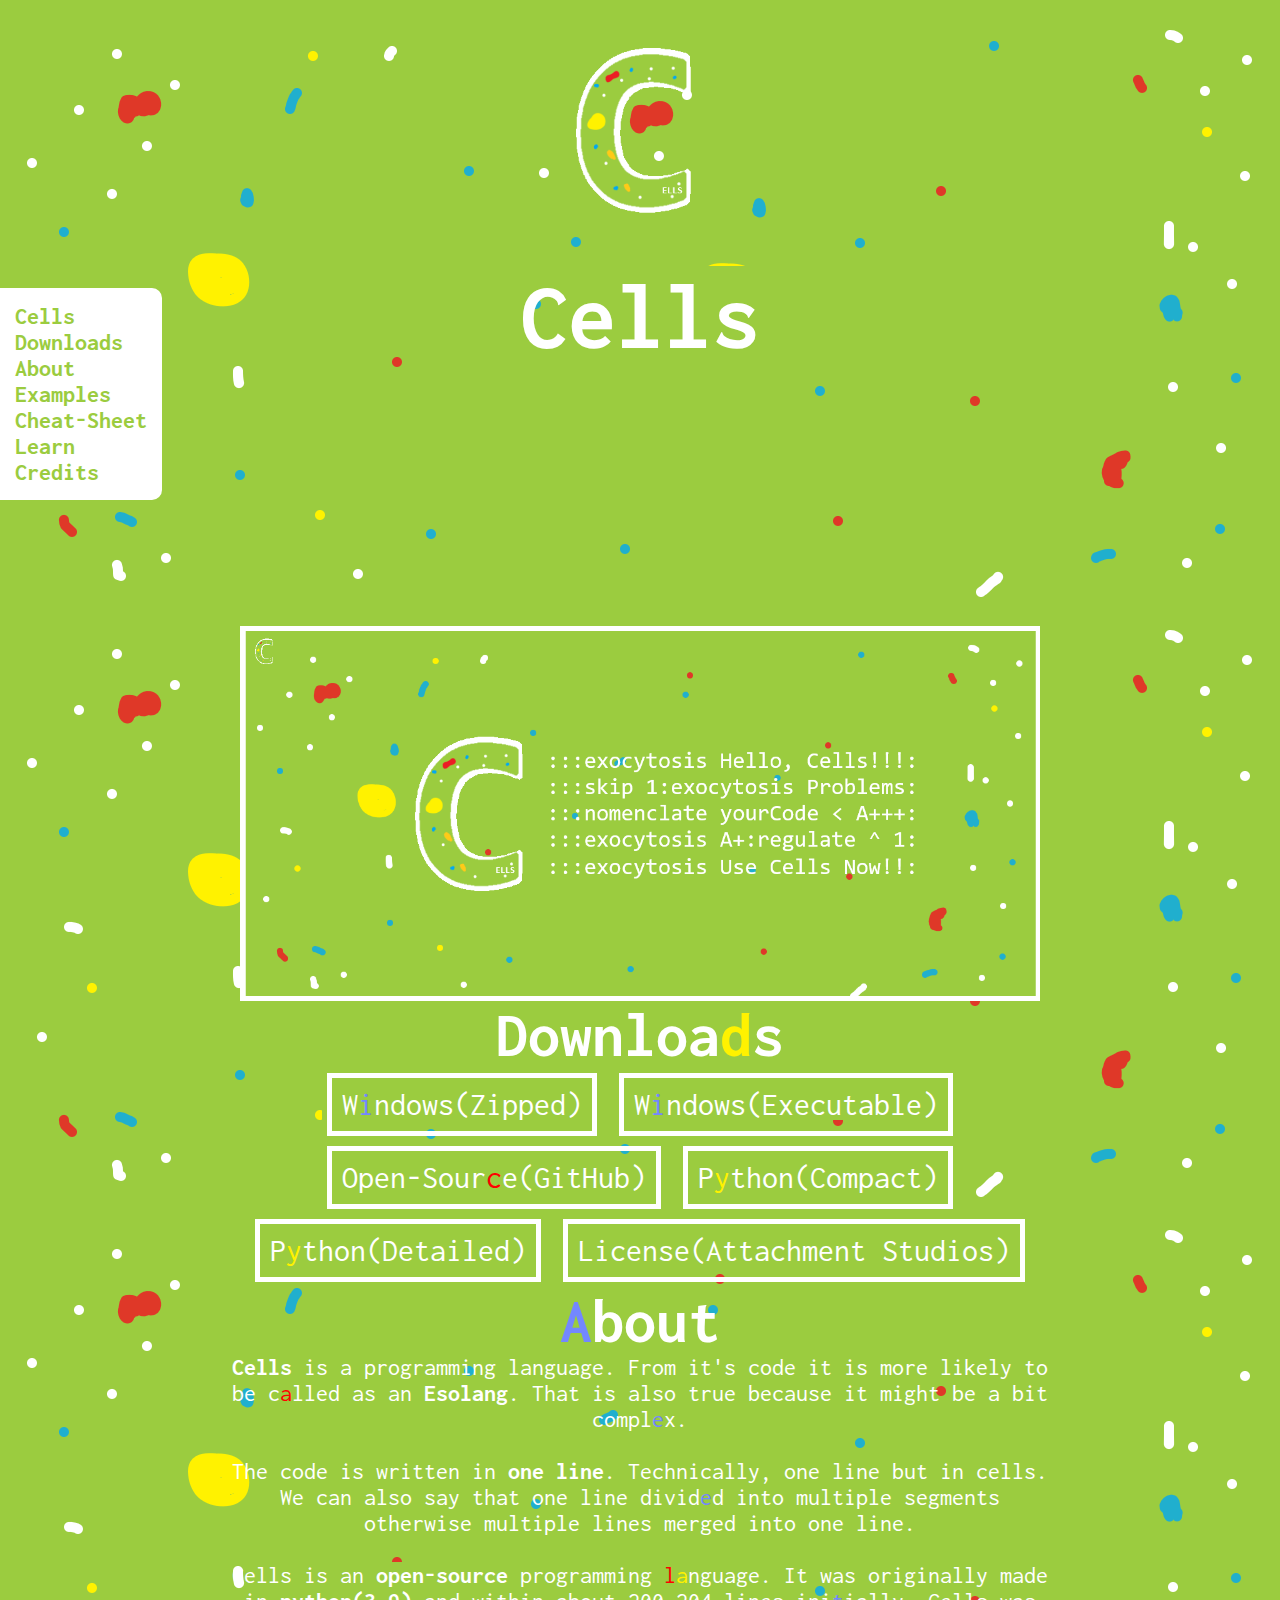
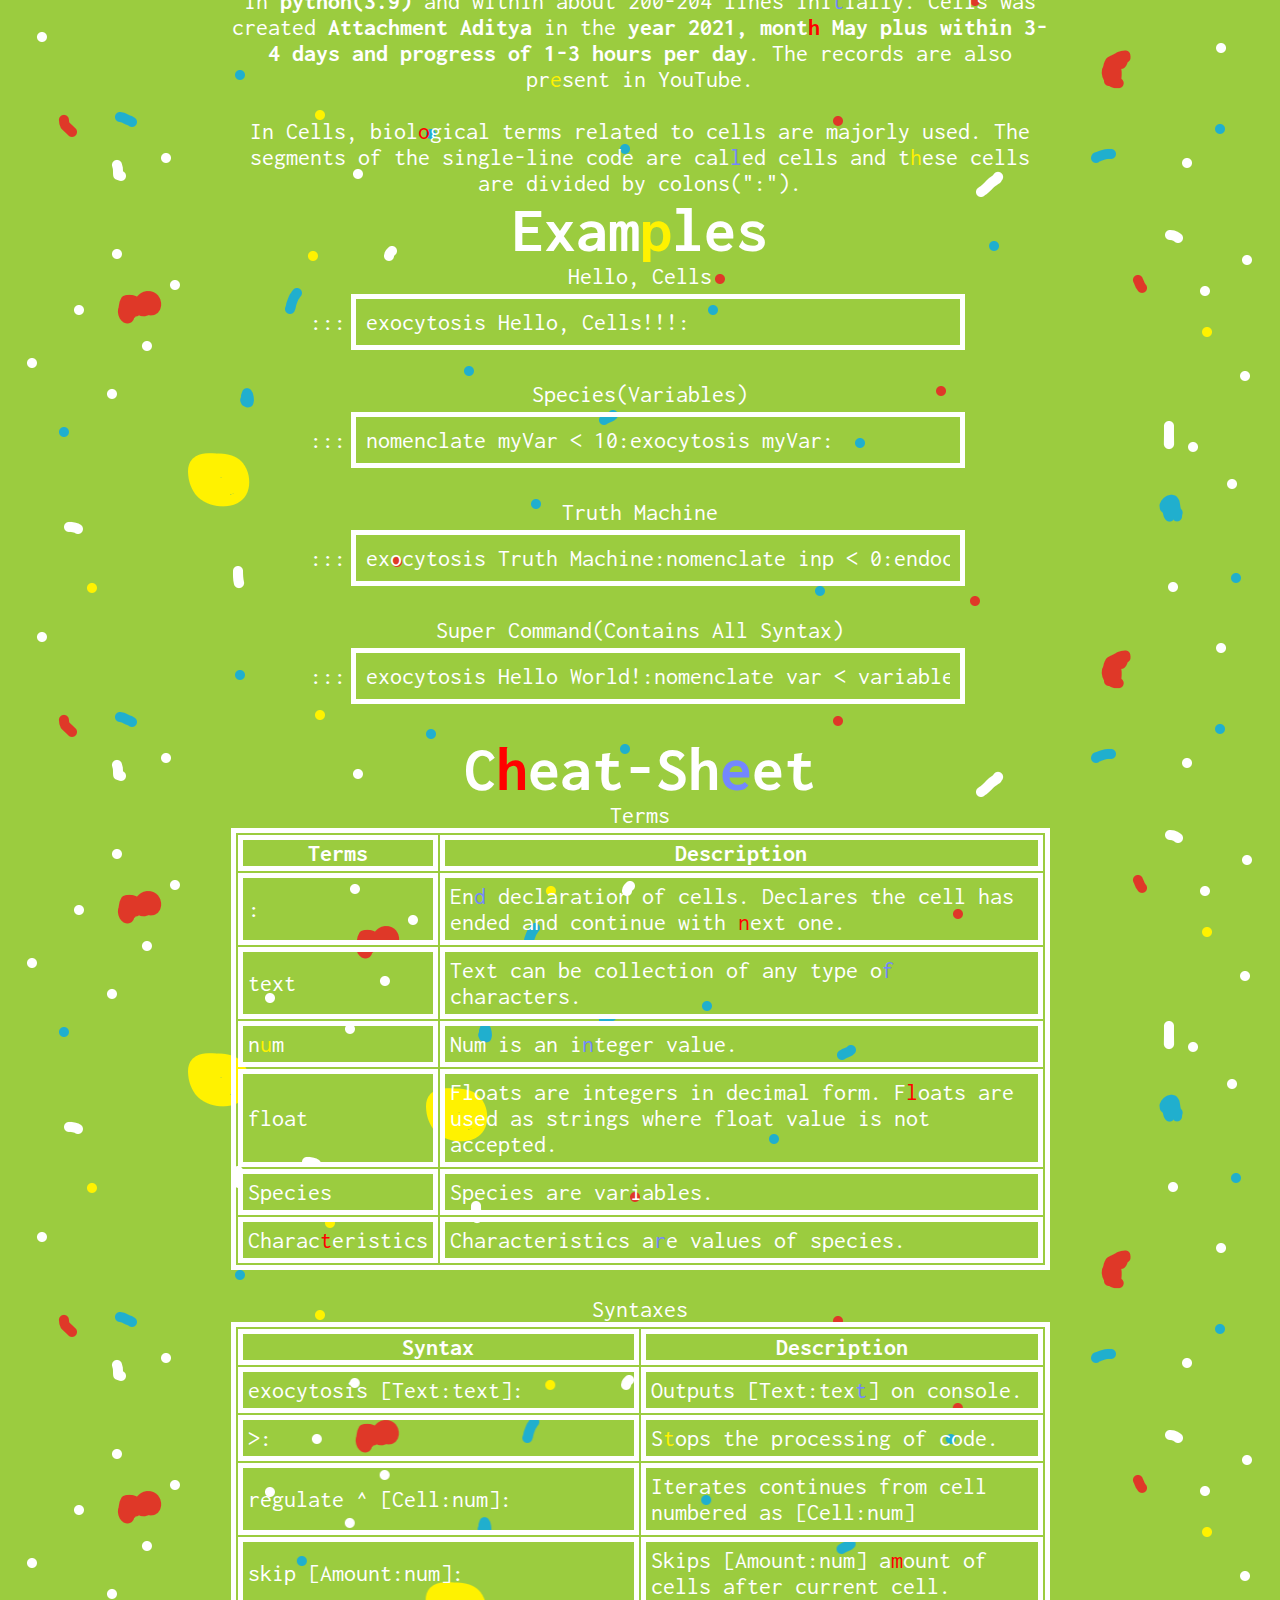
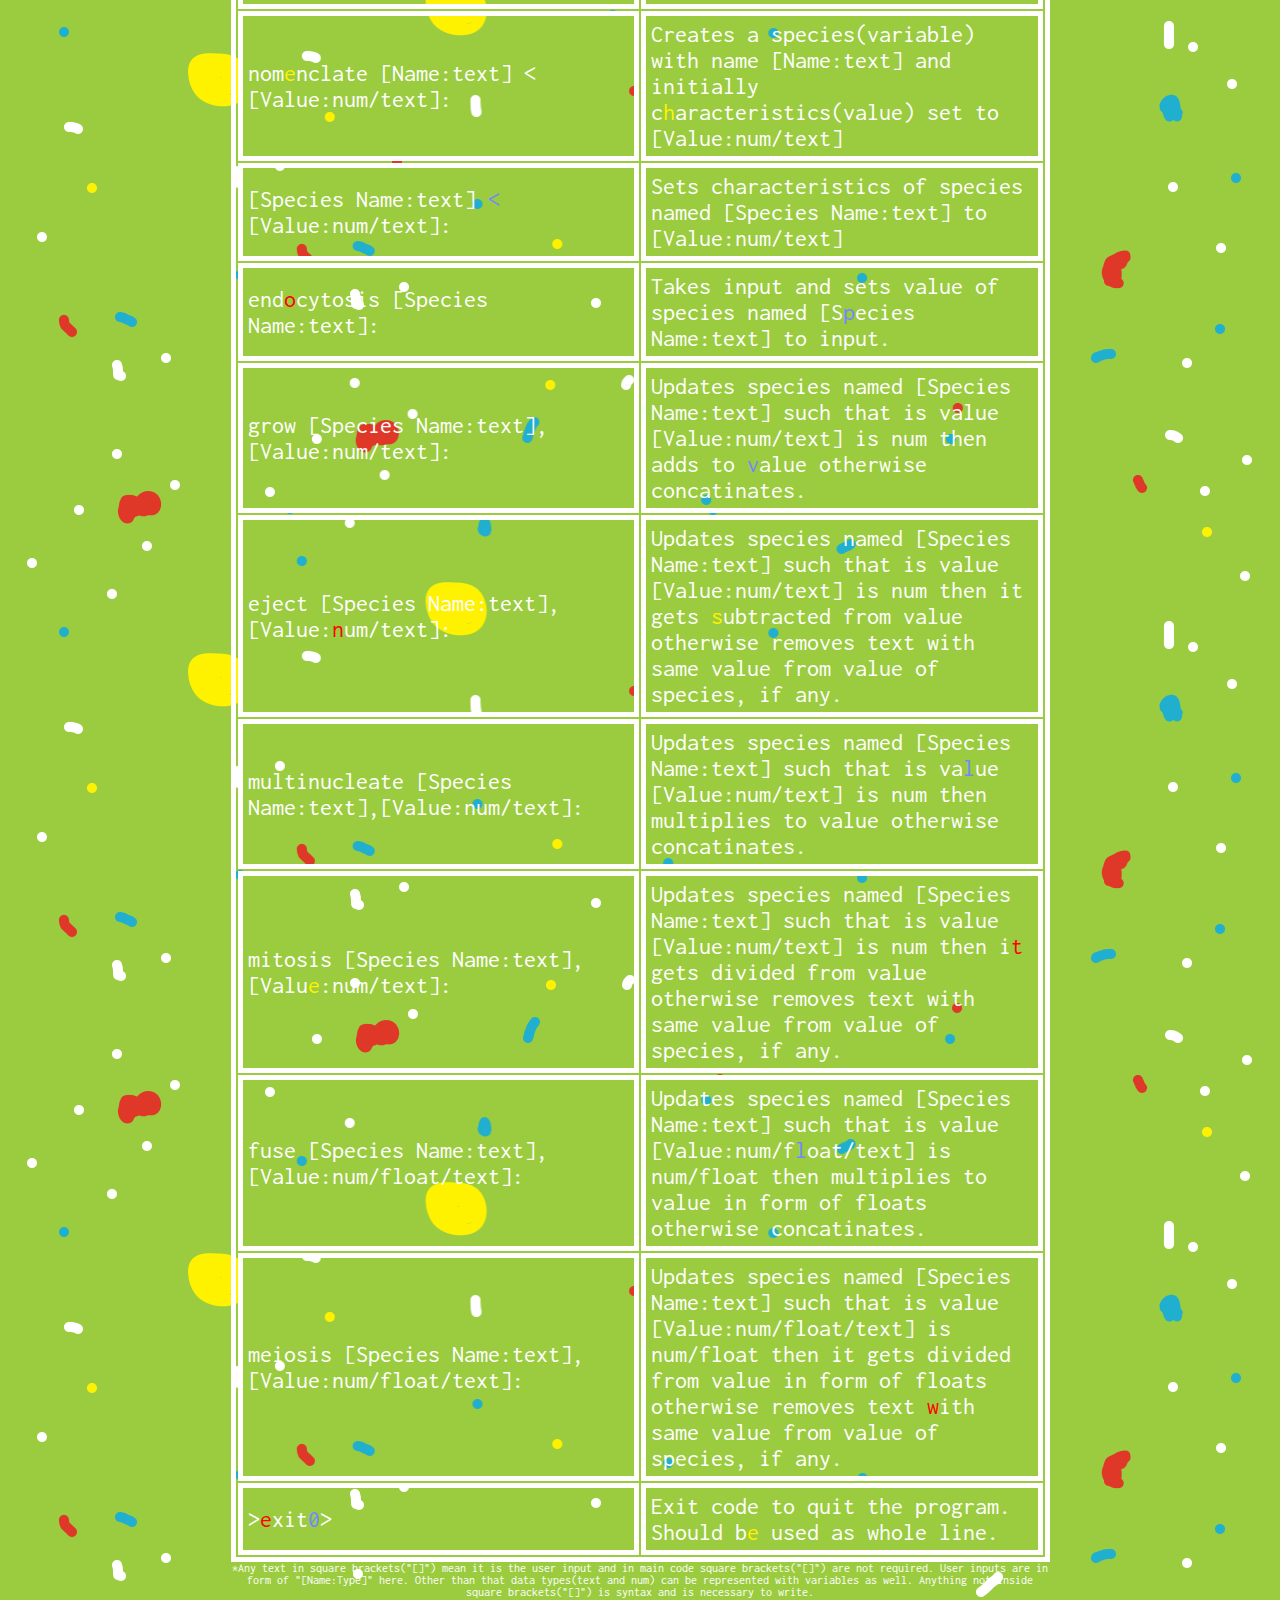
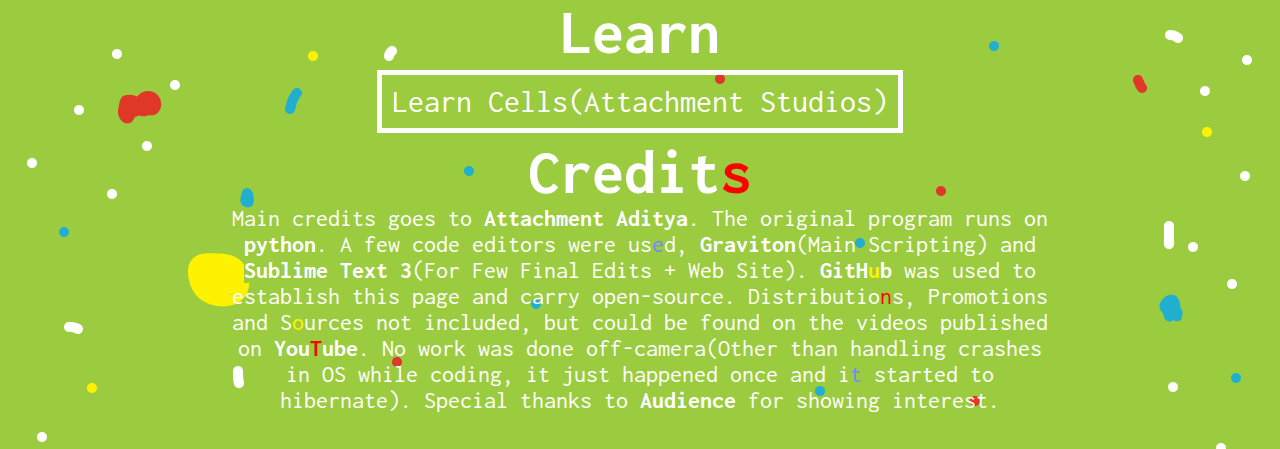
<file: index.html>
<html>
	<head>
		<title>Cells</title>
		<link rel="stylesheet" href="style.css">
		<script type="text/javascript" src="script.js"></script>
		<link rel="fav icon" href="Icon.ico">
		
		<!-- Primary Meta Tags -->
		<title>Cells(Programming Language)</title>
		<meta name="title" content="Cells(Programming Language)">
		<meta name="description" content="Cells is a programming language. It was made by Attachment Aditya, Attachment Studios.">

		<!-- Open Graph / Facebook -->
		<meta property="og:type" content="website">
		<meta property="og:url" content="https://attachment-studios.github.io/Cells/">
		<meta property="og:title" content="Cells(Programming Language)">
		<meta property="og:description" content="Cells is a programming language. It was made by Attachment Aditya, Attachment Studios.">
		<meta property="og:image" content="Social Preview.png">

		<!-- Twitter -->
		<meta property="twitter:card" content="summary_large_image">
		<meta property="twitter:url" content="https://attachment-studios.github.io/Cells/">
		<meta property="twitter:title" content="Cells(Programming Language)">
		<meta property="twitter:description" content="Cells is a programming language. It was made by Attachment Aditya, Attachment Studios.">
		<meta property="twitter:image" content="Social Preview.png">
		
		<!-- HTML Meta Tags -->
		<title>Cells(Programming Language)</title>
		<meta name="description" content="Cells is a programming language. It was made by Attachment Aditya, Attachment Studios.">

		<!-- Facebook Meta Tags -->
		<meta property="og:url" content="https://attachment-studios.github.io/Cells">
		<meta property="og:type" content="website">
		<meta property="og:title" content="Cells(Programming Language)">
		<meta property="og:description" content="Cells is a programming language. It was made by Attachment Aditya, Attachment Studios.">
		<meta property="og:image" content="https://raw.githubusercontent.com/Attachment-Studios/Cells/main/Social Preview.png">

		<!-- Twitter Meta Tags -->
		<meta name="twitter:card" content="summary_large_image">
		<meta property="twitter:domain" content="attachment-studios.github.io">
		<meta property="twitter:url" content="https://attachment-studios.github.io/Cells">
		<meta name="twitter:title" content="Cells(Programming Language)">
		<meta name="twitter:description" content="Cells is a programming language. It was made by Attachment Aditya, Attachment Studios.">
		<meta name="twitter:image" content="https://raw.githubusercontent.com/Attachment-Studios/Cells/main/Social Preview.png">

		<!-- Meta Tags Generated via https://www.opengraph.xyz -->
	</head>
	<body>
		<div class="sidebar">
			<p>
				<a id="sbe" href="#cells">Cells</a><br>
				<a id="sbe" href="#downloads">Downloads</a><br>
				<a id="sbe" href="#about">About</a><br>
				<a id="sbe" href="#examples">Examples</a><br>
				<a id="sbe" href="#cheatsheet">Cheat-Sheet</a><br>
				<a id="sbe" href="#learn">Learn</a><br>
				<a id="sbe" href="#credits">Credits</a>
			</p>
		</div>
		<center>
			<div class="container">
				<div class="title" id="cells">
					<img src="Icon.png" width="256" height="256" />
					<h1>
						Cells
					</h1>
					<br>
					<br>
					<br>
					<br>
					<br>
					<br>
					<br>
					<br>
					<br>
					<br>
					<img src="Social Preview.png" width="800px" height="auto" />
				</div>
				<div class="downloads" id="downloads">
					<h3>
						Downloa<yellow>d</yellow>s
					</h3>
					<p>
						<a href="Downloads/Cells - Windows.zip"><button>W<blue>i</blue>ndows(Zipped)</button></a>
						<a href="Downloads/Cells.exe"><button>W<blue>i</blue>ndows(Executable)</button></a>
						<a href="https://github.com/Attachment-Studios/Cells"><button>Open-Sour<red>c</red>e(GitHub)</button></a>
						<a href="Downloads/Cells.py"><button>P<yellow>y</yellow>thon(Compact)</button></a>
						<a href="Downloads/Cells(detailed).py"><button>P<yellow>y</yellow>thon(Detailed)</button></a>
						<a href="Downloads/license.txt"><button>License(Attachment Studios)</button></a>
					</p>
				</div>
				<div class="about" id="about">
					<h3>
						<blue>A</blue>bout
					</h3>
					<p>
						<strong>Cells</strong> is a programming language. From it's code it is more likely to be c<red>a</red>lled as an <strong>Esolang</strong>. That is also true because it might be a bit compl<blue>e</blue>x.<br><br>
						The code is written in <strong>one line</strong>. Technically, one line but in cells. We can also say that one line divid<blue>e</blue>d into multiple segments otherwise multiple lines merged into one line.<br><br>
						Cells is an <strong>open-source</strong> programming <red>l</red><yellow>a</yellow>nguage. It was originally made in <strong>python(3.9)</strong> and within about 200-204 lines ini<blue>t</blue>ially. Cells was created <strong>Attachment Aditya</strong> in the <strong>year 2021, mont<red>h</red> May plus within 3-4 days and progress of 1-3 hours per day</strong>. The records are also pr<yellow>e</yellow>sent in YouTube.<br><br>
						In Cells, biol<red>o</red>gical terms related to cells are majorly used. The segments of the single-line code are cal<blue>l</blue>ed cells and t<yellow>h</yellow>ese cells are divided by colons(":").
					</p>
				</div>
				<div class="examples" id="examples">
					<h3>
						Exam<yellow>p</yellow>les
					</h3>
					<p>
						Hello, Cells<br>
						:::<input type="text" value="exocytosis Hello, Cells!!!:" id="Hello, Cells" /><br><br>
						Species(Variables)<br>
						:::<input type="text" value="nomenclate myVar < 10:exocytosis myVar:" id="Species" /><br><br>
						Truth Machine<br>
						:::<input type="text" value="exocytosis Truth Machine:nomenclate inp < 0:endocytosis inp:skip inp:regulate ^ 7:regulate ^ 9:exocytosis 0:>:exocytosis 1:regulate ^ 9:" id="Truth Machine" /><br><br>
						Super Command(Contains All Syntax)<br>
						:::<input type="text" value="exocytosis Hello World!:nomenclate var < variable value:var < new value:endocytosis var:skip 0:grow var,10:eject var,10:multinucleate var,10:mitosis var,10:fuse var,10:meiosis var,10:regulate ^ 1:" id="Super" /><br><br>
					</p>
				</div>
				<div class="cheatsheet" id="cheatsheet">
					<h3>
						C<red>h</red>eat-Sh<blue>e</blue>et
					</h3>
					<p>
						Terms
						<table>
							<tr>
								<th>Terms</th>
								<th>Description</th>
							</tr>
							<tr>
								<td>:</td>
								<td>En<blue>d</blue> declaration of cells. Declares the cell has ended and continue with <red>n</red>ext one.</td>
							</tr>
							<tr>
								<td>text</td>
								<td>Text can be collection of any type o<blue>f</blue> characters.</td>
							</tr>
							<tr>
								<td>n<yellow>u</yellow>m</td>
								<td>Num is an i<blue>n</blue>teger value.</td>
							</tr>
							<tr>
								<td>float</td>
								<td>Floats are integers in decimal form. F<red>l</red>oats are used as strings where float value is not accepted.</td>
							</tr>
							<tr>
								<td>Species</td>
								<td>Species are variables.</td>
							</tr>
							<tr>
								<td>Charac<red>t</red>eristics</td>
								<td>Characteristics a<blue>r</blue>e values of species.</td>
							</tr>
						</table><br>
						Syntaxes<br>
						<table>
							<tr>
								<th id="Cheat-Sheet-Syntax">Syntax</th>
								<th id="Cheat-Sheet-Description">Description</th>
							</tr>
							<tr>
								<td>exocytosis [Text:text]:</td>
								<td>Outputs [Text:tex<blue>t</blue>] on console.</td>
							</tr>
							<tr>
								<td>>:</td>
								<td>S<yellow>t</yellow>ops the processing of code.</td>
							</tr>
							<tr>
								<td>regulate ^ [Cell:num]:</td>
								<td>Iterates continues from cell numbered as [Cell:num]</td>
							</tr>
							<tr>
								<td>skip [Amount:num]:</td>
								<td>Skips [Amount:num] a<red>m</red>ount of cells after current cell.</td>
							</tr>
							<tr>
								<td>nom<yellow>e</yellow>nclate [Name:text] < [Value:num/text]:</td>
								<td>Creates a species(variable) with name [Name:text] and initially c<yellow>h</yellow>aracteristics(value) set to [Value:num/text]</td>
							</tr>
							<tr>
								<td>[Species Name:text] <blue><</blue> [Value:num/text]:</td>
								<td>Sets characteristics of species named [Species Name:text] to [Value:num/text]</td>
							</tr>
							<tr>
								<td>end<red>o</red>cytosis [Species Name:text]:</td>
								<td>Takes input and sets value of species named [S<blue>p</blue>ecies Name:text] to input.</td>
							</tr>
							<tr>
								<td>grow [Species Name:text],[Value:num/text]:</td>
								<td>Updates species named [Species Name:text] such that is value [Value:num/text] is num then adds to <blue>v</blue>alue otherwise concatinates.</td>
							</tr>
							<tr>
								<td>eject [Species Name:text],[Value:<red>n</red>um/text]:</td>
								<td>Updates species named [Species Name:text] such that is value [Value:num/text] is num then it gets <yellow>s</yellow>ubtracted from value otherwise removes text with same value from value of species, if any.</td>
							</tr>
							<tr>
								<td>multinucleate [Species Name:text],[Value:num/text]:</td>
								<td>Updates species named [Species Name:text] such that is va<blue>l</blue>ue [Value:num/text] is num then multiplies to value otherwise concatinates.</td>
							</tr>
							<tr>
								<td>mitosis [Species Name:text],[Valu<yellow>e</yellow>:num/text]:</td>
								<td>Updates species named [Species Name:text] such that is value [Value:num/text] is num then i<red>t</red> gets divided from value otherwise removes text with same value from value of species, if any.</td>
							</tr>
							<tr>
								<td>fuse [Species Name:text],[Value:num/float/text]:</td>
								<td>Updates species named [Species Name:text] such that is value [Value:num/f<blue>l</blue>oat/text] is num/float then multiplies to value in form of floats otherwise concatinates.</td>
							</tr>
							<tr>
								<td>meiosis [Species Name:text],[Value:num/float/text]:</td>
								<td>Updates species named [Species Name:text] such that is value [Value:num/float/text] is num/float then it gets divided from value in form of floats otherwise removes text <red>w</red>ith same value from value of species, if any.</td>
							</tr>
							<tr>
								<td>><red>e</red>xit<blue>0</blue>></td>
								<td>Exit code to quit the program. Should b<yellow>e</yellow> used as whole line.</td>
							</tr>
						</table>
					</p>
					<p style="font-size:12px;">
						*Any text in square brackets("[]") mean it is the user input and in main code square brackets("[]") are not required. User inputs are in form of "[Name:Type]" here. Other than that data types(text and num) can be represented with variables as well. Anything not inside square brackets("[]") is syntax and is necessary to write.
					</p>
				</div>
				<div class="learn" id="learn">
					<h3>
						Learn
					</h3>
					<p>
						<a href="https://attachment-studios.github.io/learn-cells"><button>Learn Cells(Attachment Studios)</button></a>
					</p>
				</div>
				<div class="credits" id="credits">
					<h3>
						Credit<red>s</red>
					</h3>
					<p>
						Main credits goes to <strong>Attachment Aditya</strong>. The original program runs on <strong>python</strong>. A few code editors were us<blue>e</blue>d, <strong>Graviton</strong>(Main Scripting) and <strong>Sublime Text 3</strong>(For Few Final Edits + Web Site). <strong>GitH<yellow>u</yellow>b</strong> was used to establish this page and carry open-source. Distributio<red>n</red>s, Promotions and S<yellow>o</yellow>urces not included, but could be found on the videos published on <strong>You<red>T</red>ube</strong>. No work was done off-camera(Other than handling crashes in OS while coding, it just happened once and i<blue>t</blue> started to hibernate). Special thanks to <strong>Audience</strong> for showing interest.
					</p>
				</div>
			</div>
			<br>
		</center>
	</body>
</html>
</file>
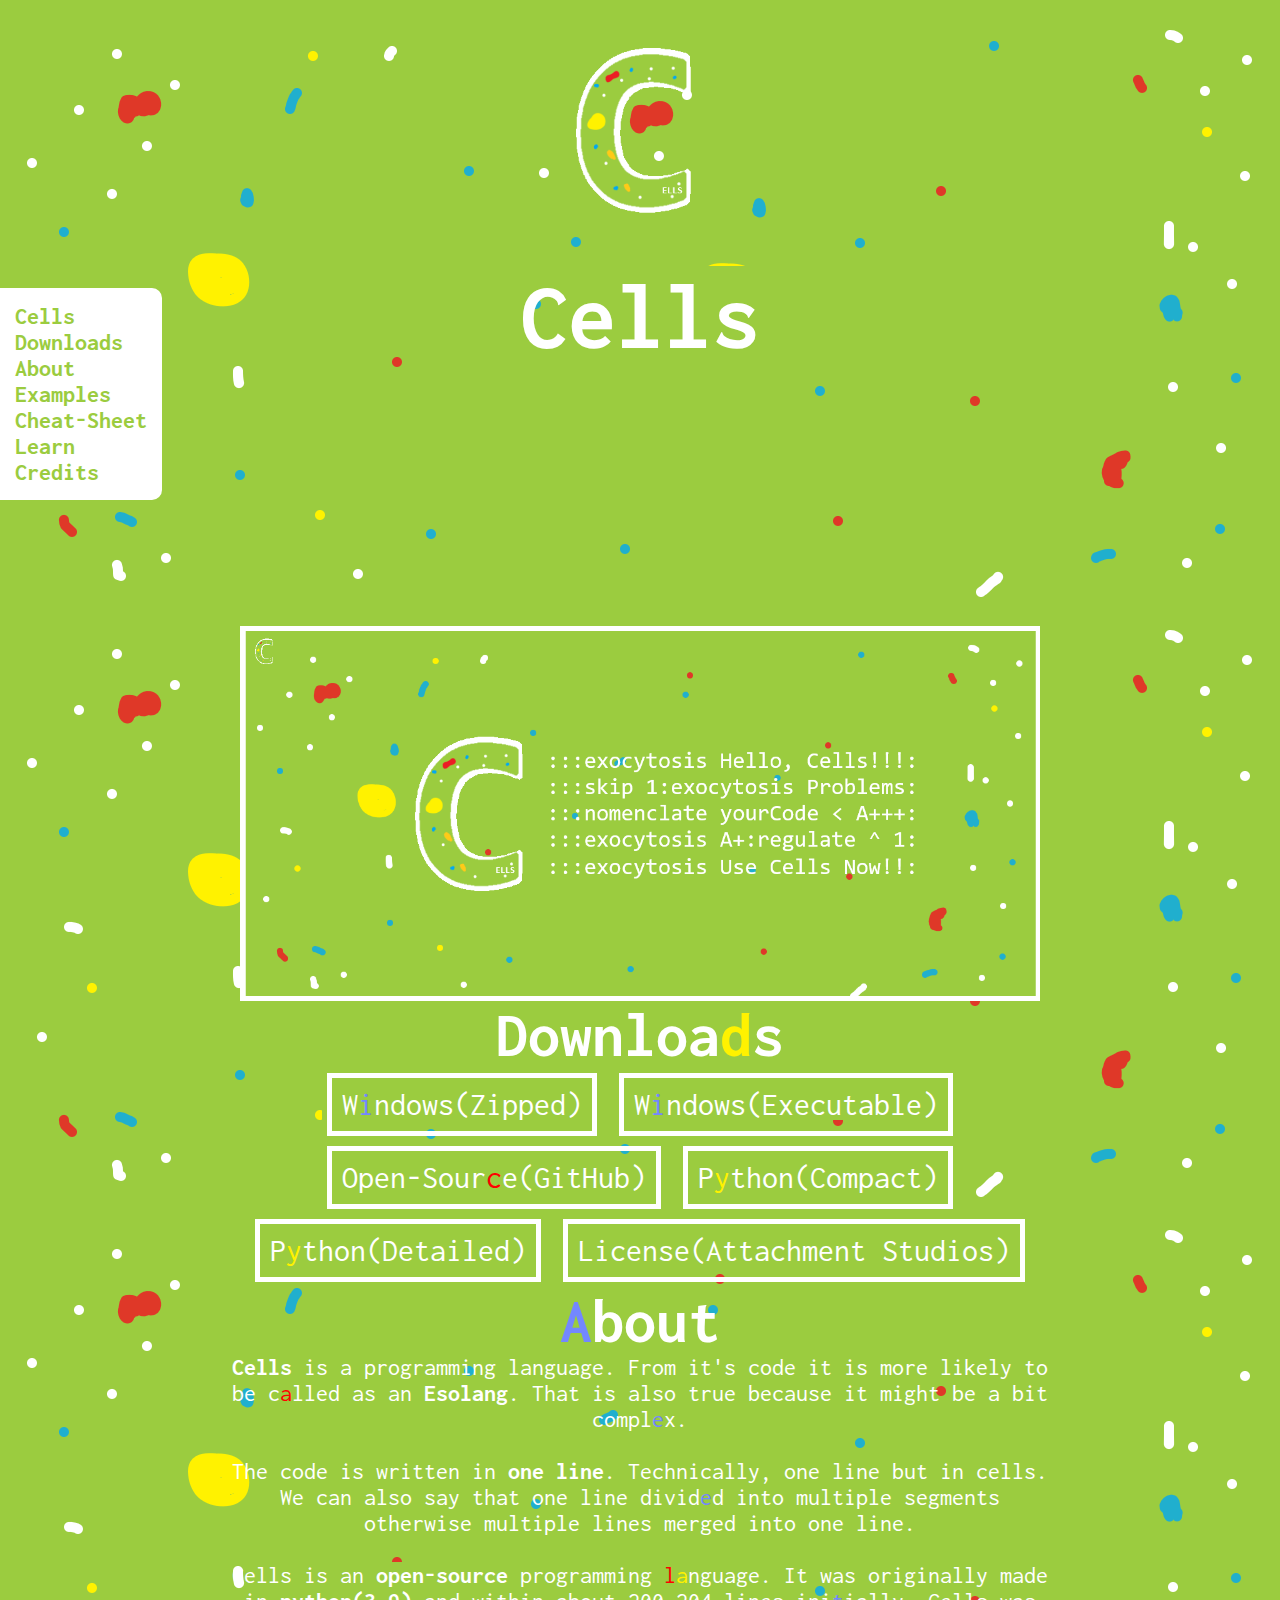
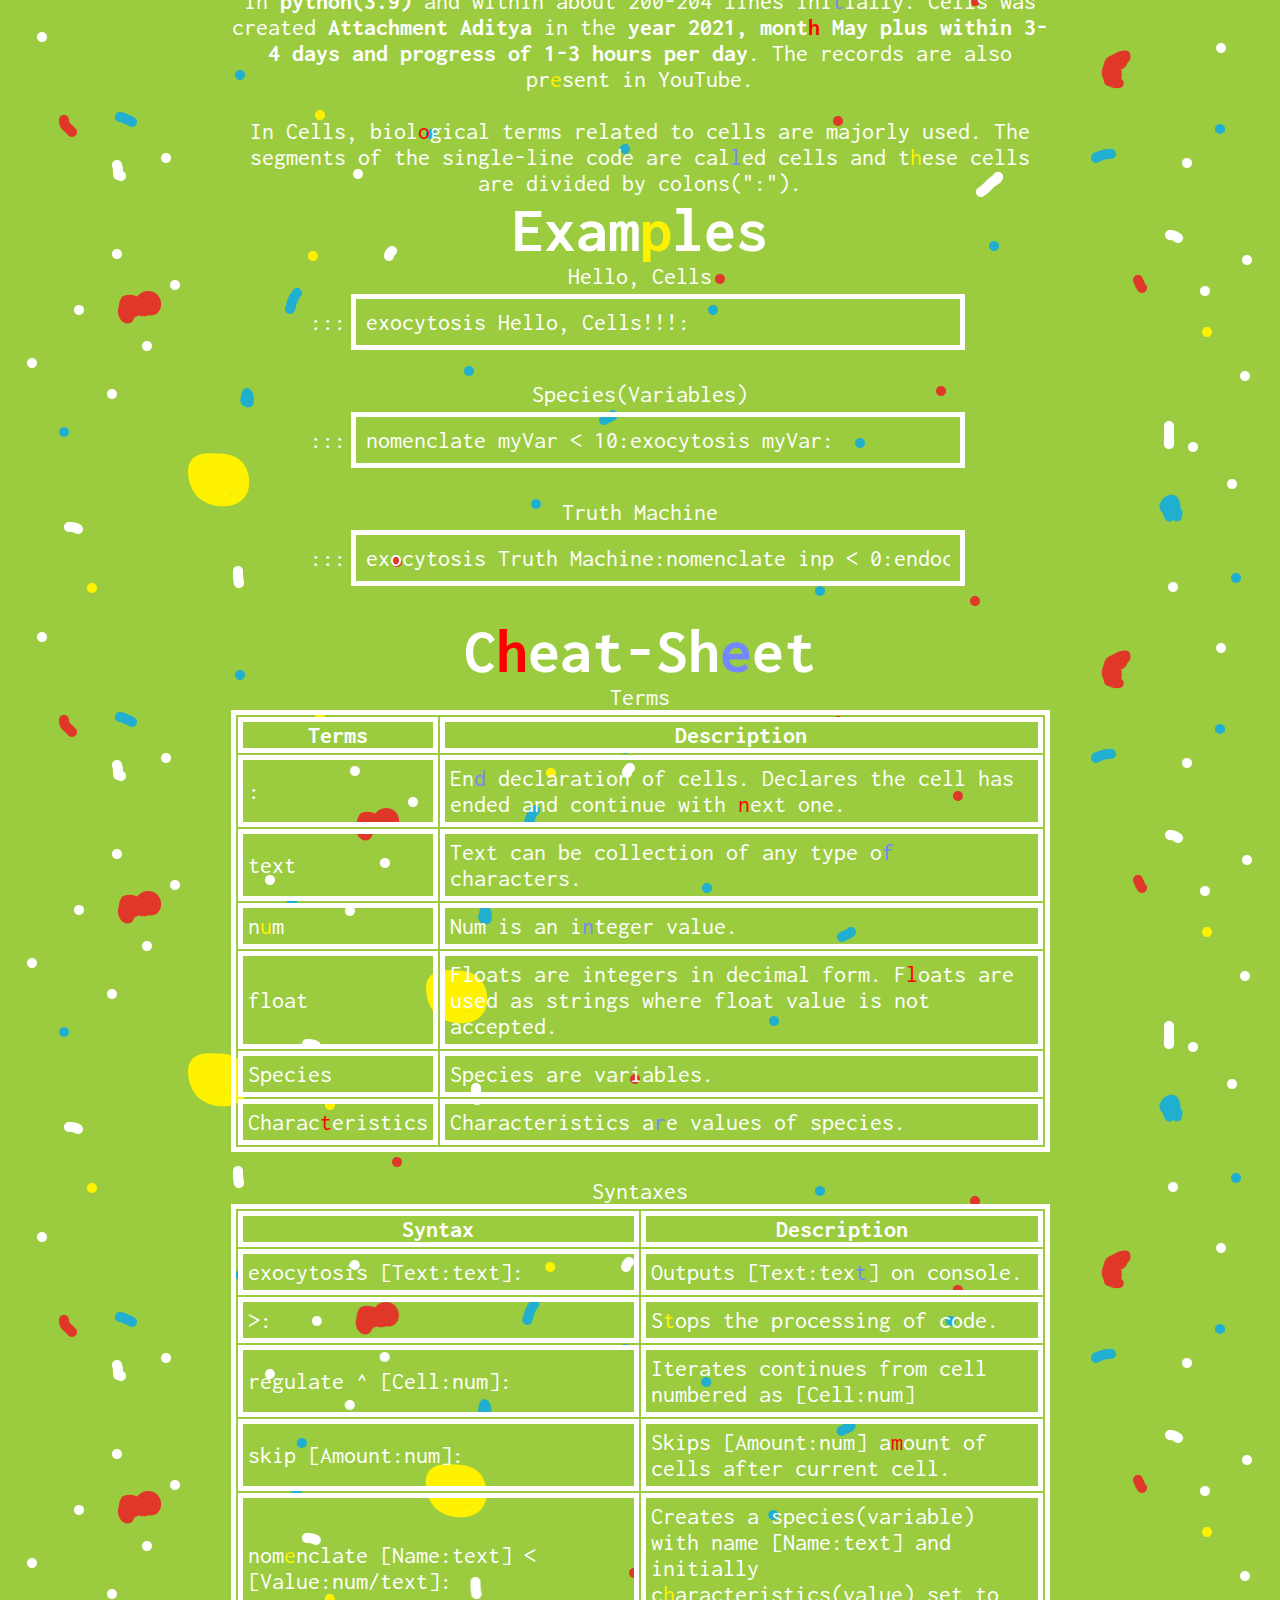
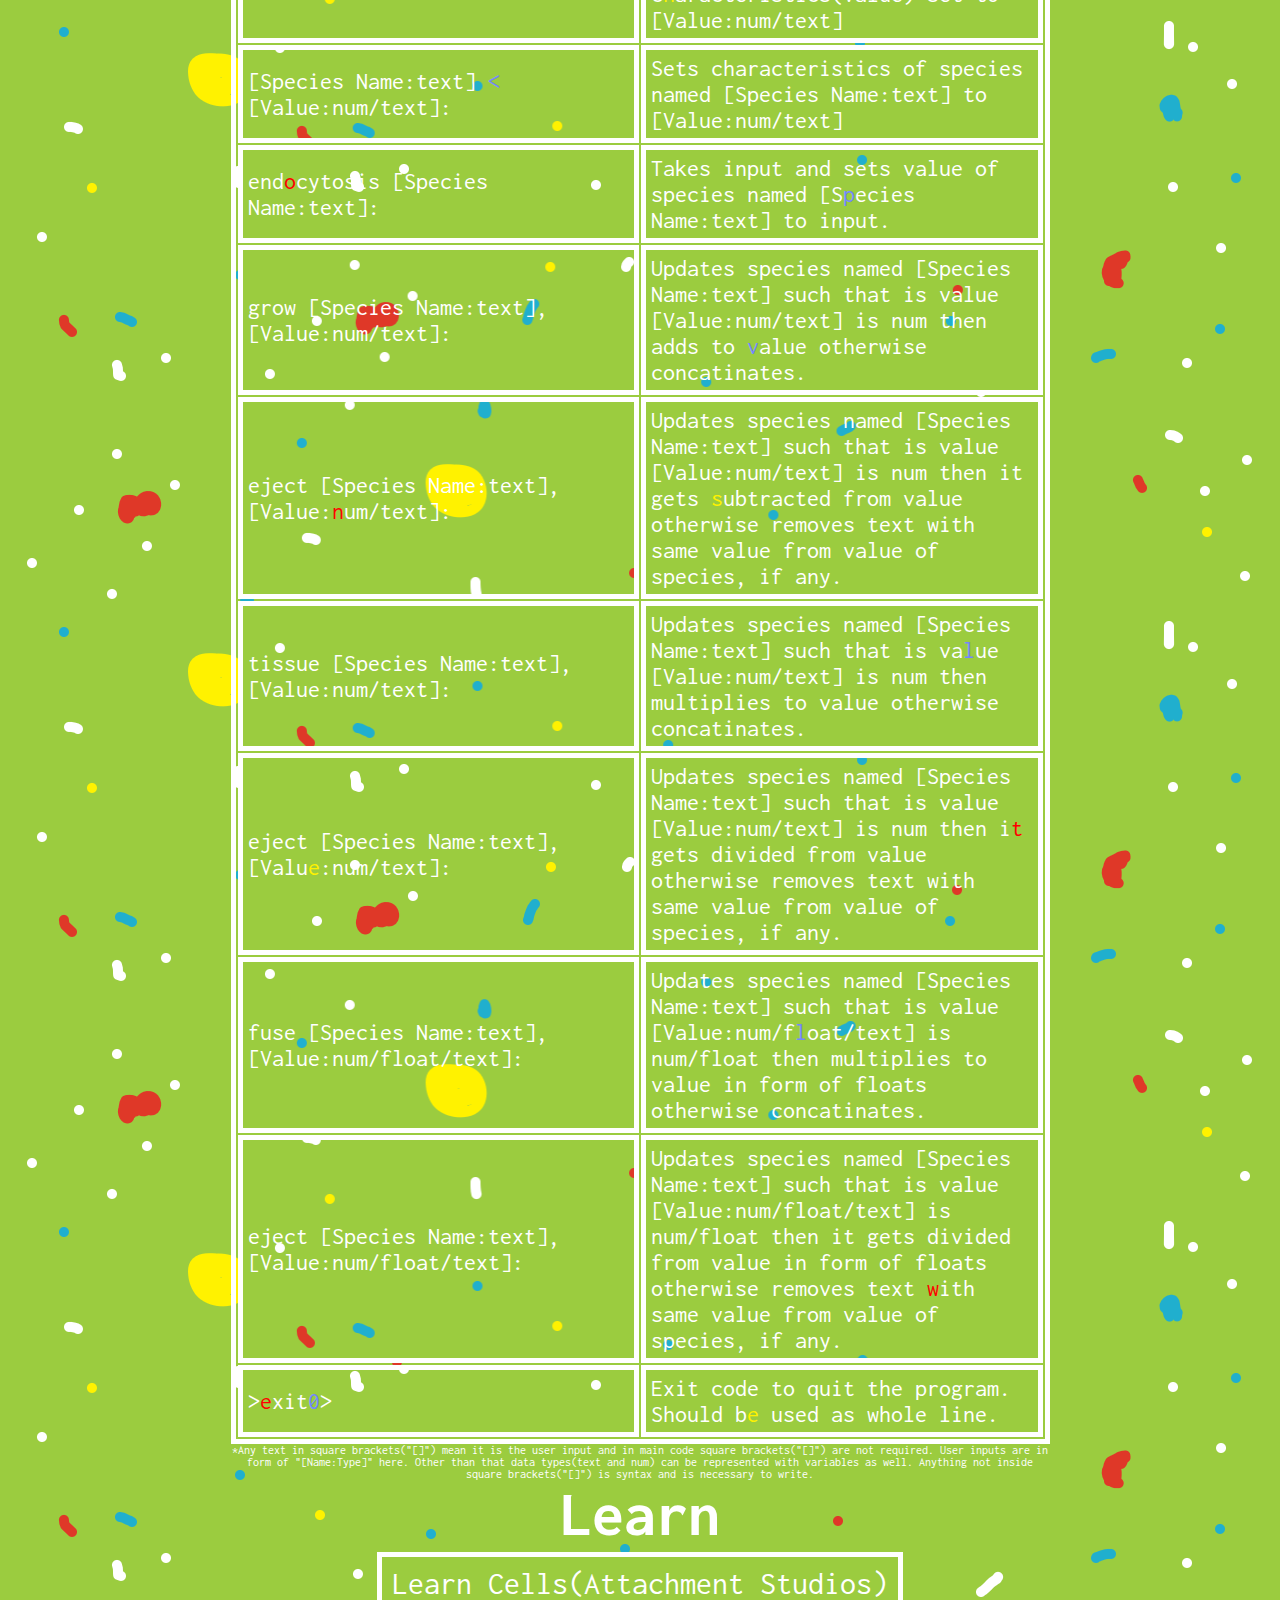
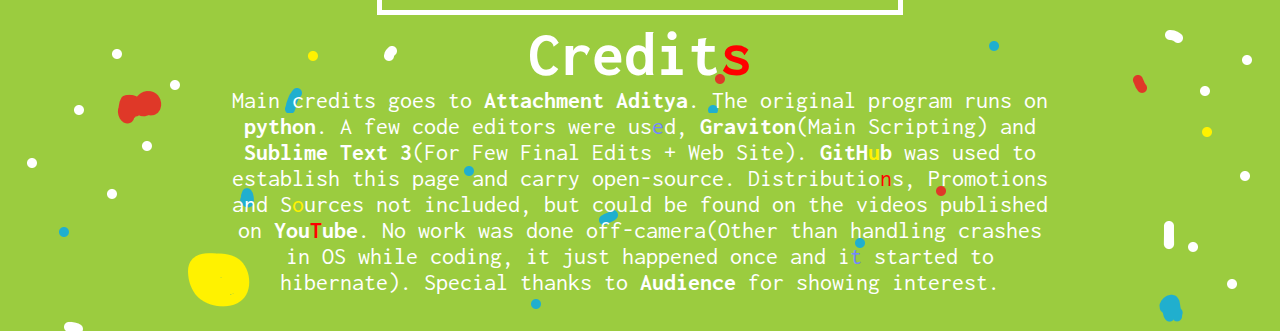
<file: Site/index.html>
<html>
	<head>
		<title>Cells</title>
		<link rel="stylesheet" href="style.css">
		<script type="text/javascript" src="script.js"></script>
		<link rel="fav icon" href="Icon.ico">
	</head>
	<body>
		<div class="sidebar">
			<p>
				<a id="sbe" href="#cells">Cells</a><br>
				<a id="sbe" href="#downloads">Downloads</a><br>
				<a id="sbe" href="#about">About</a><br>
				<a id="sbe" href="#examples">Examples</a><br>
				<a id="sbe" href="#cheatsheet">Cheat-Sheet</a><br>
				<a id="sbe" href="#learn">Learn</a><br>
				<a id="sbe" href="#credits">Credits</a>
			</p>
		</div>
		<center>
			<div class="container">
				<div class="title" id="cells">
					<img src="Icon.png" width="256" height="256" />
					<h1>
						Cells
					</h1>
					<br>
					<br>
					<br>
					<br>
					<br>
					<br>
					<br>
					<br>
					<br>
					<br>
					<img src="Social Preview.png" width="800px" height="auto" />
				</div>
				<div class="downloads" id="downloads">
					<h3>
						Downloa<yellow>d</yellow>s
					</h3>
					<p>
						<a href="Downloads/Cells - Windows.zip"><button>W<blue>i</blue>ndows(Zipped)</button></a>
						<a href="Downloads/Cells.exe"><button>W<blue>i</blue>ndows(Executable)</button></a>
						<a href="https://github.com/Attachment-Studios/Cells"><button>Open-Sour<red>c</red>e(GitHub)</button></a>
						<a href="Downloads/Cells.py"><button>P<yellow>y</yellow>thon(Compact)</button></a>
						<a href="Downloads/Cells(detailed).py"><button>P<yellow>y</yellow>thon(Detailed)</button></a>
						<a href="Downloads/license.txt"><button>License(Attachment Studios)</button></a>
					</p>
				</div>
				<div class="about" id="about">
					<h3>
						<blue>A</blue>bout
					</h3>
					<p>
						<strong>Cells</strong> is a programming language. From it's code it is more likely to be c<red>a</red>lled as an <strong>Esolang</strong>. That is also true because it might be a bit compl<blue>e</blue>x.<br><br>
						The code is written in <strong>one line</strong>. Technically, one line but in cells. We can also say that one line divid<blue>e</blue>d into multiple segments otherwise multiple lines merged into one line.<br><br>
						Cells is an <strong>open-source</strong> programming <red>l</red><yellow>a</yellow>nguage. It was originally made in <strong>python(3.9)</strong> and within about 200-204 lines ini<blue>t</blue>ially. Cells was created <strong>Attachment Aditya</strong> in the <strong>year 2021, mont<red>h</red> May plus within 3-4 days and progress of 1-3 hours per day</strong>. The records are also pr<yellow>e</yellow>sent in YouTube.<br><br>
						In Cells, biol<red>o</red>gical terms related to cells are majorly used. The segments of the single-line code are cal<blue>l</blue>ed cells and t<yellow>h</yellow>ese cells are divided by colons(":").
					</p>
				</div>
				<div class="examples" id="examples">
					<h3>
						Exam<yellow>p</yellow>les
					</h3>
					<p>
						Hello, Cells<br>
						:::<input type="text" value="exocytosis Hello, Cells!!!:" id="Hello, Cells" /><br><br>
						Species(Variables)<br>
						:::<input type="text" value="nomenclate myVar < 10:exocytosis myVar:" id="Species" /><br><br>
						Truth Machine<br>
						:::<input type="text" value="exocytosis Truth Machine:nomenclate inp < 0:endocytosis inp:skip inp:regulate ^ 7:regulate ^ 9:exocytosis 0:>:exocytosis 1:regulate ^ 9:" id="Truth Machine" /><br><br>
					</p>
				</div>
				<div class="cheatsheet" id="cheatsheet">
					<h3>
						C<red>h</red>eat-Sh<blue>e</blue>et
					</h3>
					<p>
						Terms
						<table>
							<tr>
								<th>Terms</th>
								<th>Description</th>
							</tr>
							<tr>
								<td>:</td>
								<td>En<blue>d</blue> declaration of cells. Declares the cell has ended and continue with <red>n</red>ext one.</td>
							</tr>
							<tr>
								<td>text</td>
								<td>Text can be collection of any type o<blue>f</blue> characters.</td>
							</tr>
							<tr>
								<td>n<yellow>u</yellow>m</td>
								<td>Num is an i<blue>n</blue>teger value.</td>
							</tr>
							<tr>
								<td>float</td>
								<td>Floats are integers in decimal form. F<red>l</red>oats are used as strings where float value is not accepted.</td>
							</tr>
							<tr>
								<td>Species</td>
								<td>Species are variables.</td>
							</tr>
							<tr>
								<td>Charac<red>t</red>eristics</td>
								<td>Characteristics a<blue>r</blue>e values of species.</td>
							</tr>
						</table><br>
						Syntaxes<br>
						<table>
							<tr>
								<th id="Cheat-Sheet-Syntax">Syntax</th>
								<th id="Cheat-Sheet-Description">Description</th>
							</tr>
							<tr>
								<td>exocytosis [Text:text]:</td>
								<td>Outputs [Text:tex<blue>t</blue>] on console.</td>
							</tr>
							<tr>
								<td>>:</td>
								<td>S<yellow>t</yellow>ops the processing of code.</td>
							</tr>
							<tr>
								<td>regulate ^ [Cell:num]:</td>
								<td>Iterates continues from cell numbered as [Cell:num]</td>
							</tr>
							<tr>
								<td>skip [Amount:num]:</td>
								<td>Skips [Amount:num] a<red>m</red>ount of cells after current cell.</td>
							</tr>
							<tr>
								<td>nom<yellow>e</yellow>nclate [Name:text] < [Value:num/text]:</td>
								<td>Creates a species(variable) with name [Name:text] and initially c<yellow>h</yellow>aracteristics(value) set to [Value:num/text]</td>
							</tr>
							<tr>
								<td>[Species Name:text] <blue><</blue> [Value:num/text]:</td>
								<td>Sets characteristics of species named [Species Name:text] to [Value:num/text]</td>
							</tr>
							<tr>
								<td>end<red>o</red>cytosis [Species Name:text]:</td>
								<td>Takes input and sets value of species named [S<blue>p</blue>ecies Name:text] to input.</td>
							</tr>
							<tr>
								<td>grow [Species Name:text],[Value:num/text]:</td>
								<td>Updates species named [Species Name:text] such that is value [Value:num/text] is num then adds to <blue>v</blue>alue otherwise concatinates.</td>
							</tr>
							<tr>
								<td>eject [Species Name:text],[Value:<red>n</red>um/text]:</td>
								<td>Updates species named [Species Name:text] such that is value [Value:num/text] is num then it gets <yellow>s</yellow>ubtracted from value otherwise removes text with same value from value of species, if any.</td>
							</tr>
							<tr>
								<td>tissue [Species Name:text],[Value:num/text]:</td>
								<td>Updates species named [Species Name:text] such that is va<blue>l</blue>ue [Value:num/text] is num then multiplies to value otherwise concatinates.</td>
							</tr>
							<tr>
								<td>eject [Species Name:text],[Valu<yellow>e</yellow>:num/text]:</td>
								<td>Updates species named [Species Name:text] such that is value [Value:num/text] is num then i<red>t</red> gets divided from value otherwise removes text with same value from value of species, if any.</td>
							</tr>
							<tr>
								<td>fuse [Species Name:text],[Value:num/float/text]:</td>
								<td>Updates species named [Species Name:text] such that is value [Value:num/f<blue>l</blue>oat/text] is num/float then multiplies to value in form of floats otherwise concatinates.</td>
							</tr>
							<tr>
								<td>eject [Species Name:text],[Value:num/float/text]:</td>
								<td>Updates species named [Species Name:text] such that is value [Value:num/float/text] is num/float then it gets divided from value in form of floats otherwise removes text <red>w</red>ith same value from value of species, if any.</td>
							</tr>
							<tr>
								<td>><red>e</red>xit<blue>0</blue>></td>
								<td>Exit code to quit the program. Should b<yellow>e</yellow> used as whole line.</td>
							</tr>
						</table>
					</p>
					<p style="font-size:12px;">
						*Any text in square brackets("[]") mean it is the user input and in main code square brackets("[]") are not required. User inputs are in form of "[Name:Type]" here. Other than that data types(text and num) can be represented with variables as well. Anything not inside square brackets("[]") is syntax and is necessary to write.
					</p>
				</div>
				<div class="learn" id="learn">
					<h3>
						Learn
					</h3>
					<p>
						<a href="https://attachment-studios.github.io/learn-cells"><button>Learn Cells(Attachment Studios)</button></a>
					</p>
				</div>
				<div class="credits" id="credits">
					<h3>
						Credit<red>s</red>
					</h3>
					<p>
						Main credits goes to <strong>Attachment Aditya</strong>. The original program runs on <strong>python</strong>. A few code editors were us<blue>e</blue>d, <strong>Graviton</strong>(Main Scripting) and <strong>Sublime Text 3</strong>(For Few Final Edits + Web Site). <strong>GitH<yellow>u</yellow>b</strong> was used to establish this page and carry open-source. Distributio<red>n</red>s, Promotions and S<yellow>o</yellow>urces not included, but could be found on the videos published on <strong>You<red>T</red>ube</strong>. No work was done off-camera(Other than handling crashes in OS while coding, it just happened once and i<blue>t</blue> started to hibernate). Special thanks to <strong>Audience</strong> for showing interest.
					</p>
				</div>
			</div>
			<br>
		</center>
	</body>
</html>
</file>
<file: style.css>
@import url('https://fonts.googleapis.com/css2?family=Inconsolata&display=swap');

* {
	background: #9bcc3f;
	background-image: url("Background.png");
	background-position: fixed;
	color: #ffffff;
	font-family: 'Inconsolata';
	user-select: none;
	padding: 0;
	font-size: 24px;
	margin: 0;
}

div {
	background: transparent;
}

p {
	background: transparent;
}

.container {
	padding: 10px;
}

h1 {
	font-size: 96px;
	margin: 0;
	padding: 0;
	background: transparent;
}

h3 {
	font-size: 64px;
	margin: 0;
	padding: 0;
	background: transparent;
}

p {
	font-size: 24px;
	padding: 0;
	margin: 0;
	width: 65%;
}

strong {
	padding: 0;
	margin: 0;
}

button {
	background: rgba(255, 255, 255, 0);
	color: #ffffff;
	border: 5px solid #ffffff;
	padding: 10px;
	outline: none;
	cursor: pointer;
	margin: 5px;
	font-size: 32px;
}

button:hover {
	background: rgba(255, 255, 255, 0.25);
}

a {
	text-decoration: none;
	font-weight: bold;
	cursor: pointer;
}

blue {
	background: transparent;
	color: #7387ff;
	font-size: inherit;
	margin: 0;
	padding: 0;
}

red {
	background: transparent;
	color: #ff0000;
	font-size: inherit;
	margin: 0;
	padding: 0;
}

yellow {
	background: transparent;
	color: #fff200;
	font-size: inherit;
	margin: 0;
	padding: 0;
}

input {
	background: rgba(255, 255, 255, 0);
	color: #ffffff;
	border: 5px solid #ffffff;
	padding: 10px;
	outline: none;
	cursor: text;
	margin: 5px;
	font-size: 24px;
	width: 75%;
}

textarea {
	background: rgba(255, 255, 255, 0);
	color: #ffffff;
	border: 5px solid #ffffff;
	padding: 10px;
	outline: none;
	cursor: text;
	margin: 5px;
	font-size: 24px;
	width: 75%;
}

.sidebar {
	background: #ffffff;
	padding: 15px;
	position: fixed;
	top: 32%;
	margin-bottom: 10px;
	border-top-right-radius: 10px;
	border-bottom-right-radius: 10px;
}

.sidebar p {
	background: transparent;
	width: 100%;
}

.sidebar p a {
	background: transparent;
	color: #9bcc3f;
	font-size: 24px;
}

.sidebar p a:hover {
	font-size: 48px;
}

table {
	border: 5px solid #ffffff;
	padding: 0;
	border-collapse: 0;
	font-size: inherit;
	background: transparent;
}

tr {
	background: transparent;
}

th {
	border: 5px solid #ffffff;
	border-spacing: 0;
	margin: 0;
	background: transparent;
}

td {
	border: 5px solid #ffffff;
	border-spacing: 0;
	padding: 5px;
	margin: 0;
	text-align: left;
	background: transparent;
}

#Cheat-Sheet-Syntax {
	width: 400px;
}

#Cheat-Sheet-Description {
	width: 400px;
}
</file>
<file: Site/style.css>
@import url('https://fonts.googleapis.com/css2?family=Inconsolata&display=swap');

* {
	background: #9bcc3f;
	background-image: url("Background.png");
	background-position: fixed;
	color: #ffffff;
	font-family: 'Inconsolata';
	user-select: none;
	padding: 0;
	font-size: 24px;
	margin: 0;
}

div {
	background: transparent;
}

p {
	background: transparent;
}

.container {
	padding: 10px;
}

h1 {
	font-size: 96px;
	margin: 0;
	padding: 0;
	background: transparent;
}

h3 {
	font-size: 64px;
	margin: 0;
	padding: 0;
	background: transparent;
}

p {
	font-size: 24px;
	padding: 0;
	margin: 0;
	width: 65%;
}

strong {
	padding: 0;
	margin: 0;
}

button {
	background: rgba(255, 255, 255, 0);
	color: #ffffff;
	border: 5px solid #ffffff;
	padding: 10px;
	outline: none;
	cursor: pointer;
	margin: 5px;
	font-size: 32px;
}

button:hover {
	background: rgba(255, 255, 255, 0.25);
}

a {
	text-decoration: none;
	font-weight: bold;
	cursor: pointer;
}

blue {
	background: transparent;
	color: #7387ff;
	font-size: inherit;
	margin: 0;
	padding: 0;
}

red {
	background: transparent;
	color: #ff0000;
	font-size: inherit;
	margin: 0;
	padding: 0;
}

yellow {
	background: transparent;
	color: #fff200;
	font-size: inherit;
	margin: 0;
	padding: 0;
}

input {
	background: rgba(255, 255, 255, 0);
	color: #ffffff;
	border: 5px solid #ffffff;
	padding: 10px;
	outline: none;
	cursor: text;
	margin: 5px;
	font-size: 24px;
	width: 75%;
}

textarea {
	background: rgba(255, 255, 255, 0);
	color: #ffffff;
	border: 5px solid #ffffff;
	padding: 10px;
	outline: none;
	cursor: text;
	margin: 5px;
	font-size: 24px;
	width: 75%;
}

.sidebar {
	background: #ffffff;
	padding: 15px;
	position: fixed;
	top: 32%;
	margin-bottom: 10px;
	border-top-right-radius: 10px;
	border-bottom-right-radius: 10px;
}

.sidebar p {
	background: transparent;
	width: 100%;
}

.sidebar p a {
	background: transparent;
	color: #9bcc3f;
	font-size: 24px;
}

.sidebar p a:hover {
	font-size: 48px;
}

table {
	border: 5px solid #ffffff;
	padding: 0;
	border-collapse: 0;
	font-size: inherit;
	background: transparent;
}

tr {
	background: transparent;
}

th {
	border: 5px solid #ffffff;
	border-spacing: 0;
	margin: 0;
	background: transparent;
}

td {
	border: 5px solid #ffffff;
	border-spacing: 0;
	padding: 5px;
	margin: 0;
	text-align: left;
	background: transparent;
}

#Cheat-Sheet-Syntax {
	width: 400px;
}

#Cheat-Sheet-Description {
	width: 400px;
}
</file>
